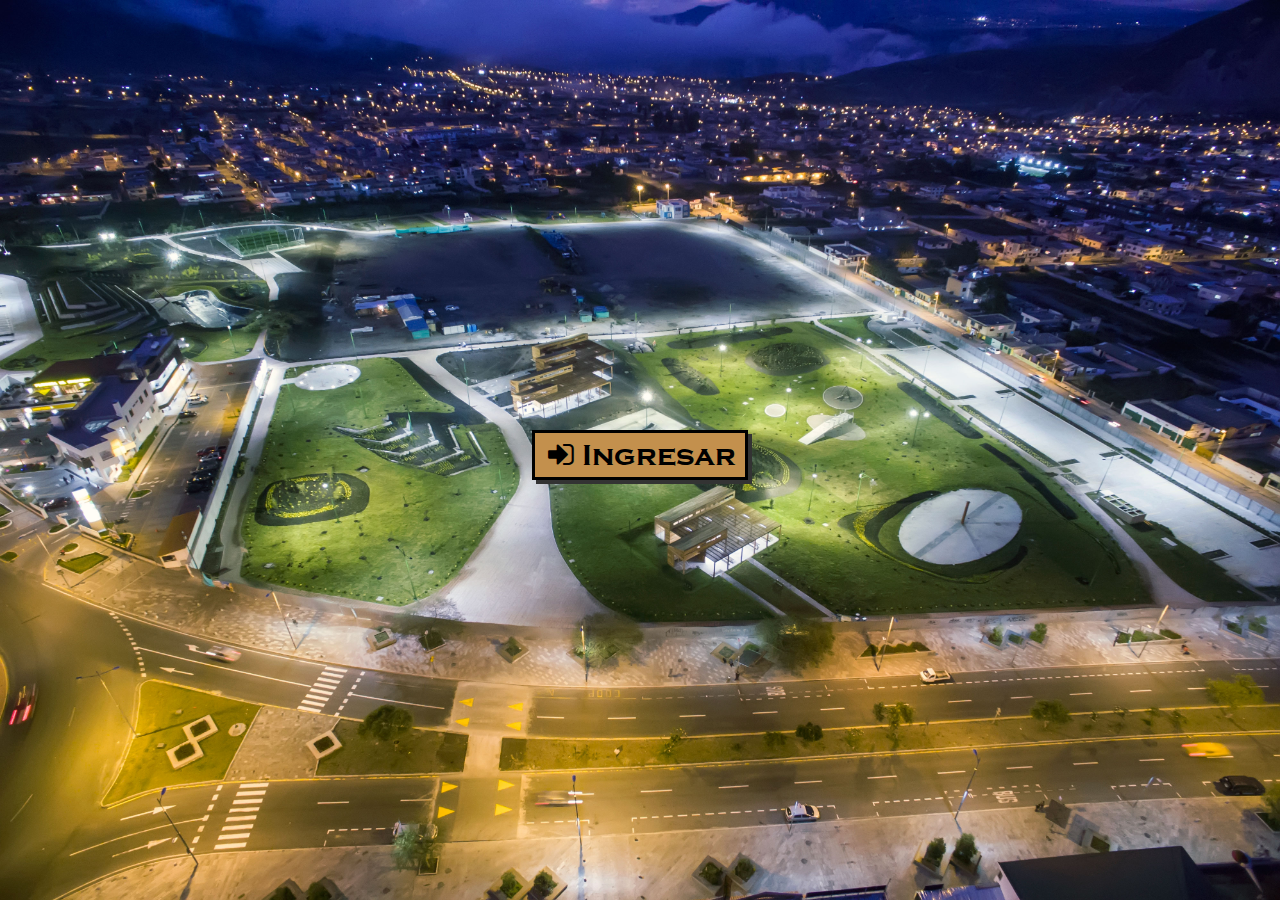
<file: index.html>
<!DOCTYPE html>
<html>
<head>
    <meta charset='utf-8'>
    <meta http-equiv='X-UA-Compatible' content='IE=edge'>
    <title>Mitad Del Mundo</title>
    <meta name='viewport' content='width=device-width, initial-scale=1'>
    <link rel='stylesheet' type='text/css' media='screen' href='css/inicio.css'>
    <link rel='stylesheet' type='text/css' href='css/fontello.css'>
    <link rel="icon" href="images/favicon-circle.ico" type="ico">
    <!-- <script src='main.js'></script> -->
</head>
<body>

    <section id="inicio">
        <div class="contenedor">
            <a href="historia.html" class="icon-login">Ingresar</a>
        </div>
    </section>
    
</body>
</html>
</file>
<file: css/inicio.css>
@font-face {
    font-family: copperplate;
    src: url(../fonts/Copperplate\ Gothic\ Bold\ Regular.ttf);
  }

* {
    padding: 0px;
    margin: 0px;
    font-family: copperplate;
}

body {
    background-image: url(../images/Inicio.jpg);
    background-color: #ededed;
    background-size: 100% 100%;
    background-attachment: fixed; /* responsive */
}

#inicio a {
    display: block;
    width: 200px;
    color: black;
    background-color: #C3904D;
    text-decoration: none;
    padding: 5px;
    margin-top: 10px;
    border: 3px solid black;
    box-shadow: 4px 4px #333;
    font-size: 30px;
}

#inicio a:hover {
    background: rgba(139, 127, 100, 0.8);
    color: #eee4e4;
    border: 3px solid #e4dcdc;
    box-shadow: 5px 5px #706e6e;
}

#inicio .contenedor {
    position: absolute;    /* toma como referencia la posicion de la img */
    top: 50%;
    left: 50%;
    transform: translateX(-50%) translateY(-50%);    /* centra todo el contenedor con el texto */
    color: #fff;
}




/* ///////////////////// */
/* diseño responsive */

/* 480px en adelante */

@media (min-width:480px) {

    #inicio a {
        font-size: 21px;
        width: 140px;
    }

}

/* 768px en adelante */

@media (min-width:768px) {
    
    #inicio a {
        font-size: 25px;
        width: 170px;
    }

}

/* 1024px en adelante */

@media (min-width:1024px) {
    
    #inicio a {
        font-size: 30px;
        width: 200px;
    }

}
</file>
<file: css/fontello.css>
@font-face {
  font-family: 'fontello';
  src: url('../icons/fontello.eot');
  src: url('../icons/fontello.svg');
  src: url('../icons/fontello.ttf');
  src: url('../icons/fontello.woff');
  src: url('../icons/fontello.woff2');
  

  font-weight: normal;
  font-style: normal;
}
/* Chrome hack: SVG is rendered more smooth in Windozze. 100% magic, uncomment if you need it. */
/* Note, that will break hinting! In other OS-es font will be not as sharp as it could be */
/*
@media screen and (-webkit-min-device-pixel-ratio:0) {
  @font-face {
    font-family: 'fontello';
    src: url('../font/fontello.svg?97991838#fontello') format('svg');
  }
}
*/
 
 [class^="icon-"]:before, [class*=" icon-"]:before {
  font-family: "fontello";
  font-style: normal;
  font-weight: normal;
  speak: never;
 
  display: inline-block;
  text-decoration: inherit;
  width: 1em;
  margin-right: .2em;
  text-align: center;
  /* opacity: .8; */
 
  /* For safety - reset parent styles, that can break glyph codes*/
  font-variant: normal;
  text-transform: none;
 
  /* fix buttons height, for twitter bootstrap */
  line-height: 1em;
 
  /* Animation center compensation - margins should be symmetric */
  /* remove if not needed */
  margin-left: .2em;
 
  /* you can be more comfortable with increased icons size */
  /* font-size: 120%; */
 
  /* Font smoothing. That was taken from TWBS */
  -webkit-font-smoothing: antialiased;
  -moz-osx-font-smoothing: grayscale;
 
  /* Uncomment for 3D effect */
  /* text-shadow: 1px 1px 1px rgba(127, 127, 127, 0.3); */
}
 
.icon-music:before { content: '\e800'; } /* '' */
.icon-glass:before { content: '\e801'; } /* '' */
.icon-mail:before { content: '\e802'; } /* '' */
.icon-user:before { content: '\e803'; } /* '' */
.icon-scissors:before { content: '\e804'; } /* '' */
.icon-camera-alt:before { content: '\e805'; } /* '' */
.icon-picture:before { content: '\e806'; } /* '' */
.icon-videocam:before { content: '\e807'; } /* '' */
.icon-video:before { content: '\e808'; } /* '' */
.icon-ok:before { content: '\e809'; } /* '' */
.icon-ok-circled:before { content: '\e80a'; } /* '' */
.icon-cancel:before { content: '\e80b'; } /* '' */
.icon-cancel-circled:before { content: '\e80c'; } /* '' */
.icon-plus-circled:before { content: '\e80d'; } /* '' */
.icon-info-circled:before { content: '\e80e'; } /* '' */
.icon-home:before { content: '\e80f'; } /* '' */
.icon-tag:before { content: '\e810'; } /* '' */
.icon-tags:before { content: '\e811'; } /* '' */
.icon-thumbs-up:before { content: '\e812'; } /* '' */
.icon-download:before { content: '\e813'; } /* '' */
.icon-print:before { content: '\e814'; } /* '' */
.icon-edit:before { content: '\e815'; } /* '' */
.icon-chat:before { content: '\e816'; } /* '' */
.icon-bell:before { content: '\e817'; } /* '' */
.icon-volume-up:before { content: '\e818'; } /* '' */
.icon-volume-off:before { content: '\e819'; } /* '' */
.icon-login:before { content: '\e81a'; } /* '' */
.icon-logout:before { content: '\e81b'; } /* '' */
.icon-clock:before { content: '\e81c'; } /* '' */
.icon-headphones:before { content: '\e81d'; } /* '' */
.icon-zoom-in:before { content: '\e81e'; } /* '' */
.icon-zoom-out:before { content: '\e81f'; } /* '' */
.icon-right-hand:before { content: '\e820'; } /* '' */
.icon-left-hand:before { content: '\e821'; } /* '' */
.icon-up-hand:before { content: '\e822'; } /* '' */
.icon-down-hand:before { content: '\e823'; } /* '' */
.icon-signal:before { content: '\e824'; } /* '' */
.icon-list:before { content: '\e825'; } /* '' */
.icon-align-justify:before { content: '\e826'; } /* '' */
.icon-off:before { content: '\e827'; } /* '' */
.icon-check:before { content: '\e828'; } /* '' */
.icon-chart-bar:before { content: '\e829'; } /* '' */
.icon-floppy:before { content: '\e82a'; } /* '' */
.icon-credit-card:before { content: '\e82b'; } /* '' */
.icon-users:before { content: '\e82c'; } /* '' */
.icon-thumbs-up-1:before { content: '\e82d'; } /* '' */
.icon-thumbs-down:before { content: '\e82e'; } /* '' */
.icon-star:before { content: '\e82f'; } /* '' */
.icon-at:before { content: '\e830'; } /* '' */
.icon-th-large:before { content: '\e831'; } /* '' */
.icon-picture-1:before { content: '\e832'; } /* '' */
.icon-video-1:before { content: '\e833'; } /* '' */
.icon-mail-1:before { content: '\e834'; } /* '' */
.icon-cog:before { content: '\e835'; } /* '' */
.icon-globe:before { content: '\e836'; } /* '' */
.icon-location:before { content: '\e837'; } /* '' */
.icon-spin5:before { content: '\e838'; } /* '' */
.icon-location-outline:before { content: '\e839'; } /* '' */
.icon-right-open:before { content: '\e83a'; } /* '' */
.icon-left-open:before { content: '\e83b'; } /* '' */
.icon-left-big:before { content: '\e83c'; } /* '' */
.icon-right-big:before { content: '\e83d'; } /* '' */
.icon-left-circle:before { content: '\e83e'; } /* '' */
.icon-right-circle:before { content: '\e83f'; } /* '' */
.icon-firefox:before { content: '\e840'; } /* '' */
.icon-chrome:before { content: '\e841'; } /* '' */
.icon-opera:before { content: '\e842'; } /* '' */
.icon-location-1:before { content: '\f031'; } /* '' */
.icon-facebook-circled:before { content: '\f051'; } /* '' */
.icon-twitter:before { content: '\f099'; } /* '' */
.icon-rss:before { content: '\f09e'; } /* '' */
.icon-left-circled:before { content: '\f0a8'; } /* '' */
.icon-right-circled:before { content: '\f0a9'; } /* '' */
.icon-tasks:before { content: '\f0ae'; } /* '' */
.icon-list-bullet:before { content: '\f0ca'; } /* '' */
.icon-table:before { content: '\f0ce'; } /* '' */
.icon-gplus-squared:before { content: '\f0d4'; } /* '' */
.icon-gplus:before { content: '\f0d5'; } /* '' */
.icon-money:before { content: '\f0d6'; } /* '' */
.icon-mail-alt:before { content: '\f0e0'; } /* '' */
.icon-comment-empty:before { content: '\f0e5'; } /* '' */
.icon-chat-empty:before { content: '\f0e6'; } /* '' */
.icon-lightbulb:before { content: '\f0eb'; } /* '' */
.icon-download-cloud:before { content: '\f0ed'; } /* '' */
.icon-bell-alt:before { content: '\f0f3'; } /* '' */
.icon-coffee:before { content: '\f0f4'; } /* '' */
.icon-food:before { content: '\f0f5'; } /* '' */
.icon-plus-squared:before { content: '\f0fe'; } /* '' */
.icon-folder-empty:before { content: '\f114'; } /* '' */
.icon-folder-open-empty:before { content: '\f115'; } /* '' */
.icon-mic:before { content: '\f130'; } /* '' */
.icon-mute:before { content: '\f131'; } /* '' */
.icon-ok-squared:before { content: '\f14a'; } /* '' */
.icon-dollar:before { content: '\f155'; } /* '' */
.icon-thumbs-up-alt:before { content: '\f164'; } /* '' */
.icon-youtube:before { content: '\f167'; } /* '' */
.icon-android:before { content: '\f17b'; } /* '' */
.icon-skype:before { content: '\f17e'; } /* '' */
.icon-google:before { content: '\f1a0'; } /* '' */
.icon-cab:before { content: '\f1b9'; } /* '' */
.icon-taxi:before { content: '\f1ba'; } /* '' */
.icon-paper-plane:before { content: '\f1d8'; } /* '' */
.icon-paper-plane-empty:before { content: '\f1d9'; } /* '' */
.icon-wifi:before { content: '\f1eb'; } /* '' */
.icon-paypal:before { content: '\f1ed'; } /* '' */
.icon-cc-visa:before { content: '\f1f0'; } /* '' */
.icon-cc-mastercard:before { content: '\f1f1'; } /* '' */
.icon-cc-paypal:before { content: '\f1f4'; } /* '' */
.icon-chart-area:before { content: '\f1fe'; } /* '' */
.icon-chart-pie:before { content: '\f200'; } /* '' */
.icon-chart-line:before { content: '\f201'; } /* '' */
.icon-toggle-off:before { content: '\f204'; } /* '' */
.icon-toggle-on:before { content: '\f205'; } /* '' */
.icon-bicycle:before { content: '\f206'; } /* '' */
.icon-bus:before { content: '\f207'; } /* '' */
.icon-motorcycle:before { content: '\f21c'; } /* '' */
.icon-whatsapp:before { content: '\f232'; } /* '' */
.icon-user-plus:before { content: '\f234'; } /* '' */
.icon-bed:before { content: '\f236'; } /* '' */
.icon-battery-4:before { content: '\f240'; } /* '' */
.icon-battery-3:before { content: '\f241'; } /* '' */
.icon-battery-1:before { content: '\f243'; } /* '' */
.icon-battery-0:before { content: '\f244'; } /* '' */
.icon-registered:before { content: '\f25d'; } /* '' */
.icon-commenting-o:before { content: '\f27b'; } /* '' */
.icon-bluetooth:before { content: '\f293'; } /* '' */
.icon-bluetooth-b:before { content: '\f294'; } /* '' */
.icon-envira:before { content: '\f299'; } /* '' */
.icon-window-minimize:before { content: '\f2d1'; } /* '' */
.icon-window-restore:before { content: '\f2d2'; } /* '' */
.icon-window-close:before { content: '\f2d3'; } /* '' */
.icon-twitter-squared:before { content: '\f304'; } /* '' */
.icon-facebook-squared:before { content: '\f308'; } /* '' */
.icon-linkedin-squared:before { content: '\f30c'; } /* '' */
.icon-facebook-squared-1:before { content: '\f30e'; } /* '' */
.icon-youtube-1:before { content: '\f315'; } /* '' */
.icon-search:before { content: '\f50d'; } /* '' */
</file>
